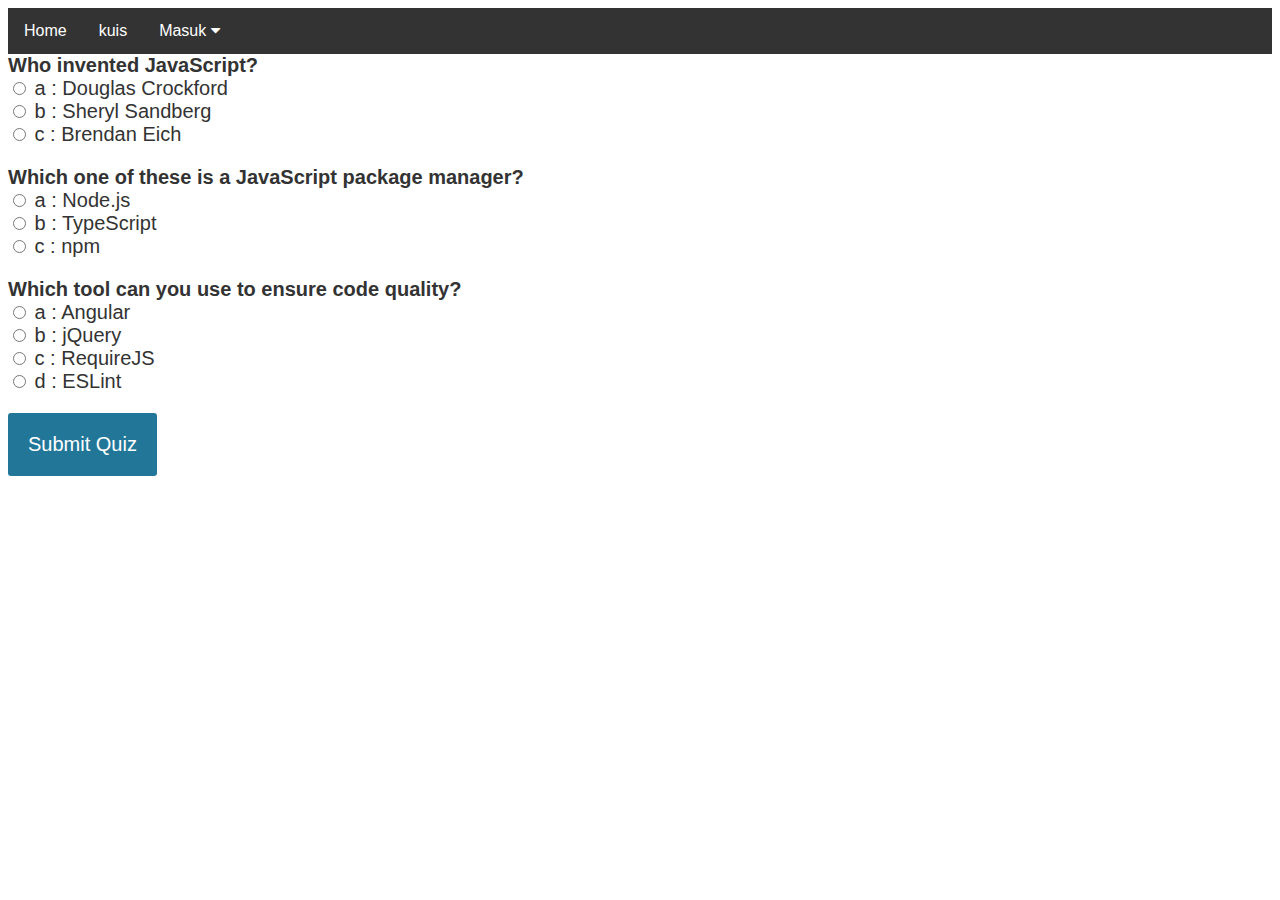
<file: index.html>
<!DOCTYPE html>
<html>

<head>
<meta name="viewport" content="width=device-width, initial-scale=1">
<link rel="stylesheet" href="https://cdnjs.cloudflare.com/ajax/libs/font-awesome/4.7.0/css/font-awesome.min.css">
<link href="static/css/main.css" rel="stylesheet">
</head>

<body>
<div class="navbar">
  <a href="#home">Home</a>
  <a href="#quis">kuis</a>
  <div class="dropdown">
    <button class="dropbtn">Masuk 
      <i class="fa fa-caret-down"></i>
    </button>
    <div class="dropdown-content">
      <a href="login.html">Login</a>
      <a href="register.html">register</a>
    </div>
  </div> 
</div>

<div id="quiz"></div>
<button id="submit">Submit Quiz</button>
<div id="results"></div>
<script src="static/js/main.js"></script>

</body>

</html>
</file>
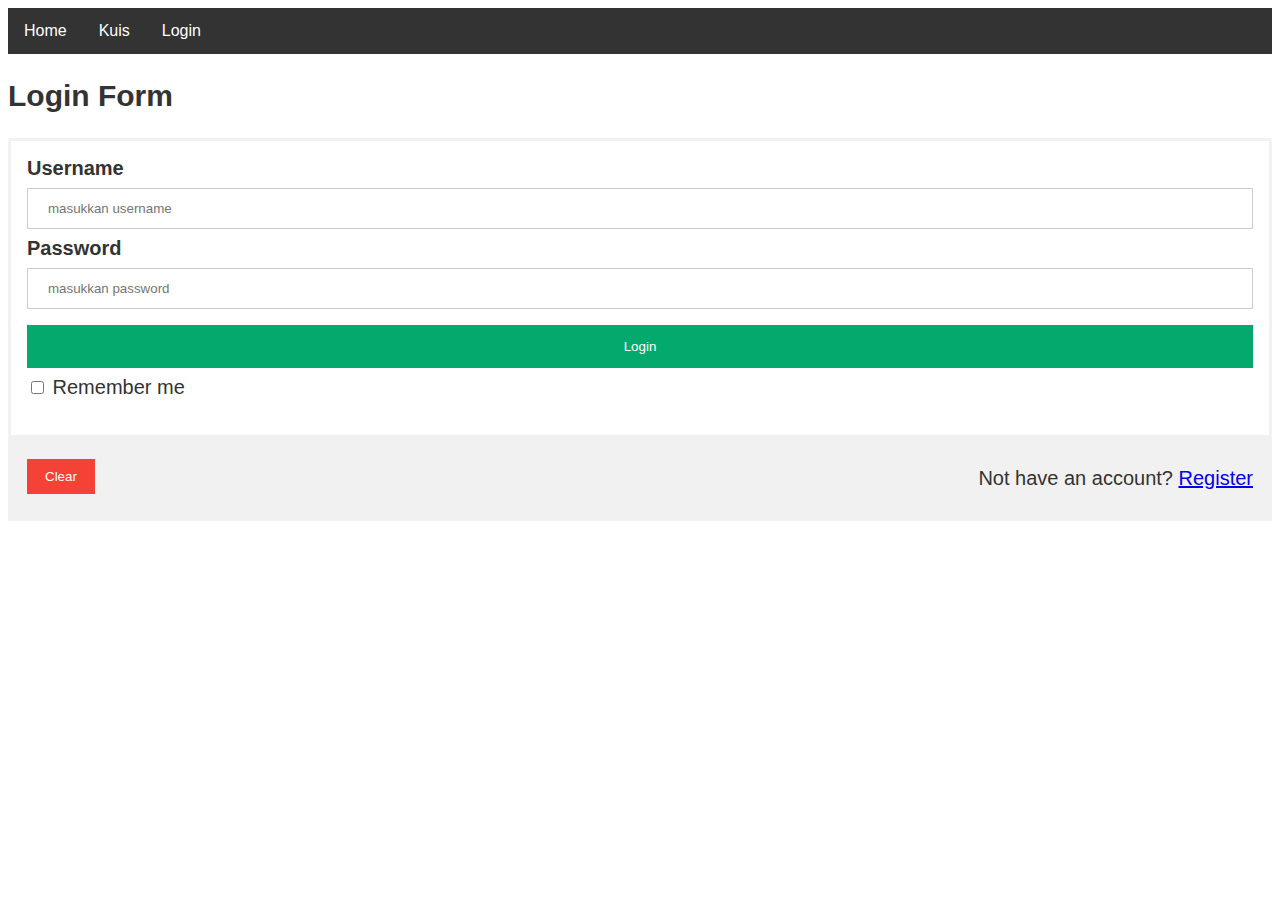
<file: login.html>
<!DOCTYPE html>
<html>
<head>
<meta name="viewport" content="width=device-width, initial-scale=1">
<link href="static/css/login.css" rel="stylesheet">
<link href="static/css/main.css" rel="stylesheet">

</head>
<body>
<div class="navbar">
  <a href="#home">Home</a>
  <a href="index.html">Kuis</a>
  <a>Login</a>
</div>

<h2>Login Form</h2>
<form action="/action_page.php" method="post" id="form-login">
  <div class="container">
    <label for="username"><b>Username</b></label>
    <input type="text" placeholder="masukkan username" name="username" required>

    <label for="psw"><b>Password</b></label>
    <input type="password" placeholder="masukkan password" name="psw" required>
        
    <button type="submit">Login</button>
    <label>
      <input type="checkbox" name="remember"> Remember me
    </label>
    <p id="feedback"></p>
  </div>

  <div class="container" style="background-color:#f1f1f1">
    <button type="reset" class="resetbtn">Clear</button>
    <span class="psw">Not have an account? <a href="register.html">Register</a></span>
  </div>
</form>
<script src="static/js/kode.js"></script>
</body>
</html>
</file>
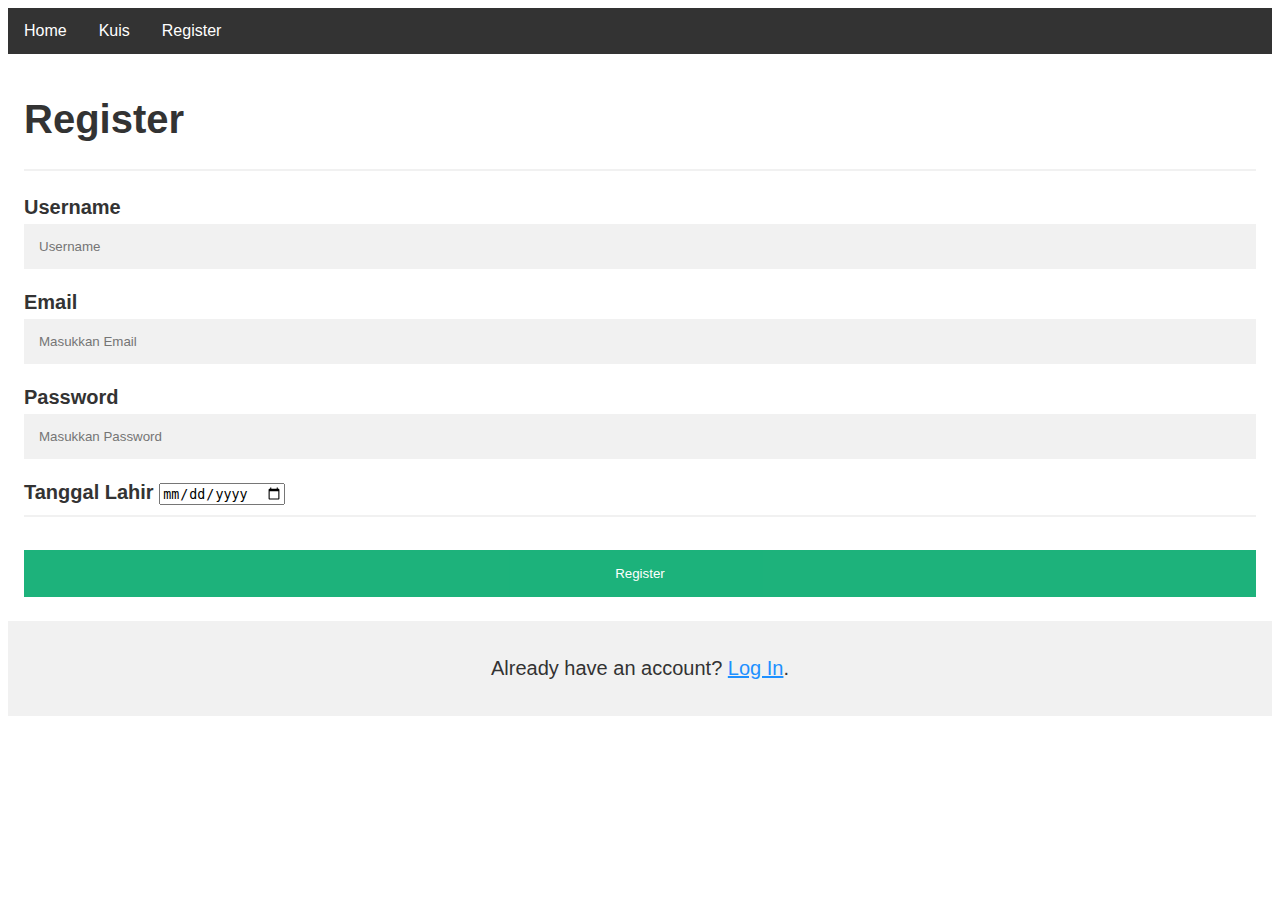
<file: register.html>
<!DOCTYPE html>
<html>
<head>
<meta name="viewport" content="width=device-width, initial-scale=1">
<link href="static/css/register.css" rel="stylesheet">
<link href="static/css/main.css" rel="stylesheet">
</head>
<body>
  <div class="navbar">
    <a href="#home">Home</a>
    <a href="index.html">Kuis</a>
    <a>Register</a>
  </div>

<form action="/action_page.php" method="post" id="form-register">
  <div class="container">
    <h1>Register</h1>
    <hr>
    <label for="nama"><b>Username</b></label>
    <input type="text" name="username" placeholder="Username " id="nama" required>

    <label for="email"><b>Email</b></label>
    <input type="text" placeholder="Masukkan Email" name="email" id="email" required>

    <label for="psw"><b>Password</b></label>
    <input type="password" placeholder="Masukkan Password" name="psw" id="psw" required>

    <label for="date"><b>Tanggal Lahir</b></label>
    <input type="date"  name="psw-repeat" id="date" required>
    <hr>
    <p id="feedback"></p>

    <button type="submit" class="register">Register</button>
  </div>
  
  <div class="container signin">
    <p>Already have an account? <a href="login.html">Log In</a>.</p>
  </div>
</form>
<script src="static/js/register.js"></script>
</body>
</html>
</file>
<file: static/css/main.css>
body {
  font-family: Arial, Helvetica, sans-serif;
  font-size: 20px;
	font-family: sans-serif;
	color: #333;
}

.navbar {
  overflow: hidden;
  background-color: #333;
}

.navbar a {
  float: left;
  font-size: 16px;
  color: white;
  text-align: center;
  padding: 14px 16px;
  text-decoration: none;
}

.dropdown {
  float: left;
  overflow: hidden;
}

.dropdown .dropbtn {
  font-size: 16px;  
  border: none;
  outline: none;
  color: white;
  padding: 14px 16px;
  background-color: inherit;
  font-family: inherit;
  margin: 0;
}

.navbar a:hover, .dropdown:hover .dropbtn {
  background-color: red;
}

.dropdown-content {
  display: none;
  position: absolute;
  background-color: #f9f9f9;
  min-width: 160px;
  box-shadow: 0px 8px 16px 0px rgba(0,0,0,0.2);
  z-index: 1;
}

.dropdown-content a {
  float: none;
  color: black;
  padding: 12px 16px;
  text-decoration: none;
  display: block;
  text-align: left;
}

.dropdown-content a:hover {
  background-color: #ddd;
}

.dropdown:hover .dropdown-content {
  display: block;
}

.question{
	font-weight: 600;
}

.answers {
  margin-bottom: 20px;
}

.answers label{
  display: block;
}

#submit{
	font-family: sans-serif;
	font-size: 20px;
	background-color: #279;
	color: #fff;
	border: 0px;
	border-radius: 3px;
	padding: 20px;
	cursor: pointer;
	margin-bottom: 20px;
}

#submit:hover{
	background-color: #38a;
}
</file>
<file: static/css/login.css>
body {font-family: Arial, Helvetica, sans-serif;}
form {border: 3px solid #f1f1f1;}

input[type=text], input[type=password] {
  width: 100%;
  padding: 12px 20px;
  margin: 8px 0;
  display: inline-block;
  border: 1px solid #ccc;
  box-sizing: border-box;
}

button {
  background-color: #04AA6D;
  color: white;
  padding: 14px 20px;
  margin: 8px 0;
  border: none;
  cursor: pointer;
  width: 100%;
}

button:hover {
  opacity: 0.8;
}

.resetbtn {
  width: auto;
  padding: 10px 18px;
  background-color: #f44336;
}

.imgcontainer {
  text-align: center;
  margin: 24px 0 12px 0;
}

img.avatar {
  width: 40%;
  border-radius: 50%;
}

.container {
  padding: 16px;
}

span.psw {
  float: right;
  padding-top: 16px;
}

/* Change styles for span and cancel button on extra small screens */
@media screen and (max-width: 300px) {
  span.psw {
     display: block;
     float: none;
  }
  .cancelbtn {
     width: 100%;
  }
}
</file>
<file: static/css/register.css>
body {
    font-family: Arial, Helvetica, sans-serif;}
  
  * {
    box-sizing: border-box;
  }
  
  /* Add padding to containers */
  .container {
    padding: 16px;
    background-color: white;
  }
  
  /* Full-width input fields */
  input[type=text], input[type=password] {
    width: 100%;
    padding: 15px;
    margin: 5px 0 22px 0;
    display: inline-block;
    border: none;
    background: #f1f1f1;
  }
  
  input[type=text]:focus, input[type=password]:focus {
    background-color: #ddd;
    outline: none;
  }
  
  /* Overwrite default styles of hr */
  hr {
    border: 1px solid #f1f1f1;
    margin-bottom: 25px;
  }
  
  /* Set a style for the submit button */
  .register {
    background-color: #04AA6D;
    color: white;
    padding: 16px 20px;
    margin: 8px 0;
    border: none;
    cursor: pointer;
    width: 100%;
    opacity: 0.9;
  }
  
  .register:hover {
    opacity: 1;
  }
  
  /* Add a blue text color to links */
  a {
    color: dodgerblue;
  }
  
  /* Set a grey background color and center the text of the "sign in" section */
  .signin {
    background-color: #f1f1f1;
    text-align: center;
  }
</file>
